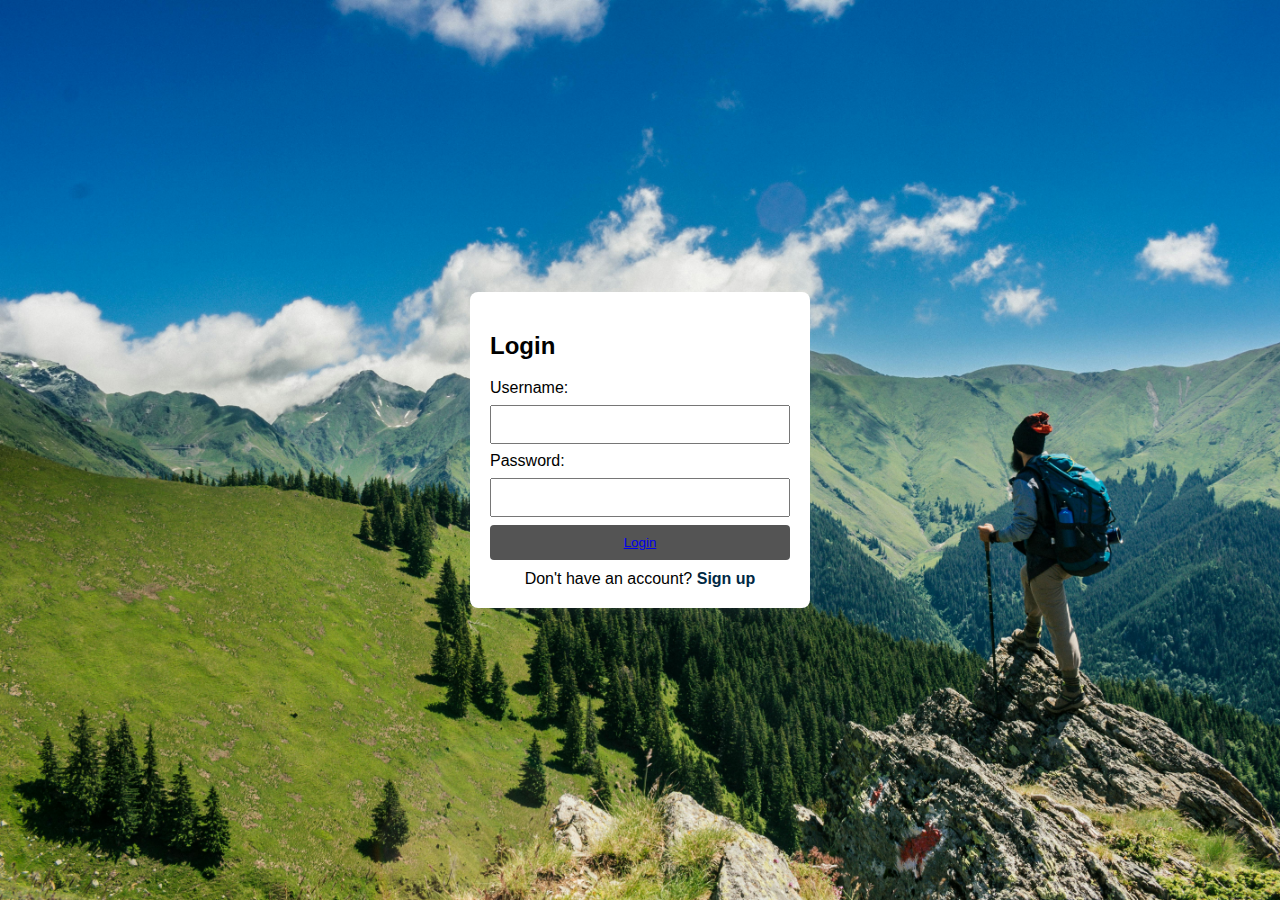
<file: index.html>
<!DOCTYPE html>
<html lang="en">
<head>
    <meta charset="UTF-8">
    <meta name="viewport" content="width=device-width, initial-scale=1.0">
    <title>Wanderer Login/Register</title>
    <style>
        body {
            font-family: Arial, sans-serif;
            background-image: url('travel stock image.jpg');
            background-repeat: no-repeat;
            background-size: cover;
            margin: 0;
            padding: 0;
            display: flex;
            justify-content: center;
            align-items: center;
            height: 100vh;
        }

        form {
            background-color: white; 
            padding: 20px;
            border-radius: 8px;
            box-shadow: 0 0 20px rgba(255, 255, 255, 0.1);
            width: 300px;
        }

        input {
            width: 100%;
            padding: 10px;
            margin: 8px 0;
            box-sizing: border-box;
        }

        button {
            background-color: #545454; 
            color: #fff;
            padding: 10px;
            border: none;
            border-radius: 4px;
            cursor: pointer;
            width: 100%;
        }

        button:hover {
            background-color: #cacaca; 
            color: white;
        }

        .signup-link {
            text-align: center;
            margin-top: 10px;
        }

        .signup-link a {
            color: #002944; 
            text-decoration: none;
            font-weight: bold;
        }
    </style>
</head>
<body>

    <!-- Halaman Login -->
    <form id="loginForm">
        <h2>Login</h2>
        <label for="username">Username:</label>
        <input type="text" id="username" name="username" required>
        <label for="password">Password:</label>
        <input type="password" id="password" name="password" required>
        <button type="submit"> <a href="home.html">Login</a></button>
        <div class="signup-link">
            Don't have an account? <a href="#" onclick="toggleForm()">Sign up</a>
        </div>
    </form>

    <!-- Halaman Register -->
    <form id="registerForm" style="display: none;">
        <h2>Register</h2>
        <label for="username">Username:</label><br>
        <input type="text" id="username" name="username"><br><br>
    
        <label for="fullname">Full Name:</label><br>
        <input type="text" id="fullname" name="fullname"><br><br>
    
        <label for="email">E-mail Address:</label><br>
        <input type="email" id="email" name="email"><br><br>
    
        <label for="password">Password:</label><br>
        <input type="password" id="password" name="password"><br><br>
    
        <label for="confirmpassword">Confirm Password:</label><br>
        <input type="password" id="confirmpassword" name="confirmpassword"><br><br>
    
        <input type="submit" value="Register">
        
        <button type="submit">Register</button>
        <div class="signup-link">
            Already have an account? <a href="#" onclick="toggleForm()">Login</a>
        </div>
    </form>

    <script>
        // Toggle antara halaman login dan register
        function toggleForm() {
            var loginForm = document.getElementById('loginForm');
            var registerForm = document.getElementById('registerForm');

            if (loginForm.style.display === 'none') {
                loginForm.style.display = 'block';
                registerForm.style.display = 'none';
            } else {
                loginForm.style.display = 'none';
                registerForm.style.display = 'block';
            }
        }
    </script>

</body>
</html>
</file>
